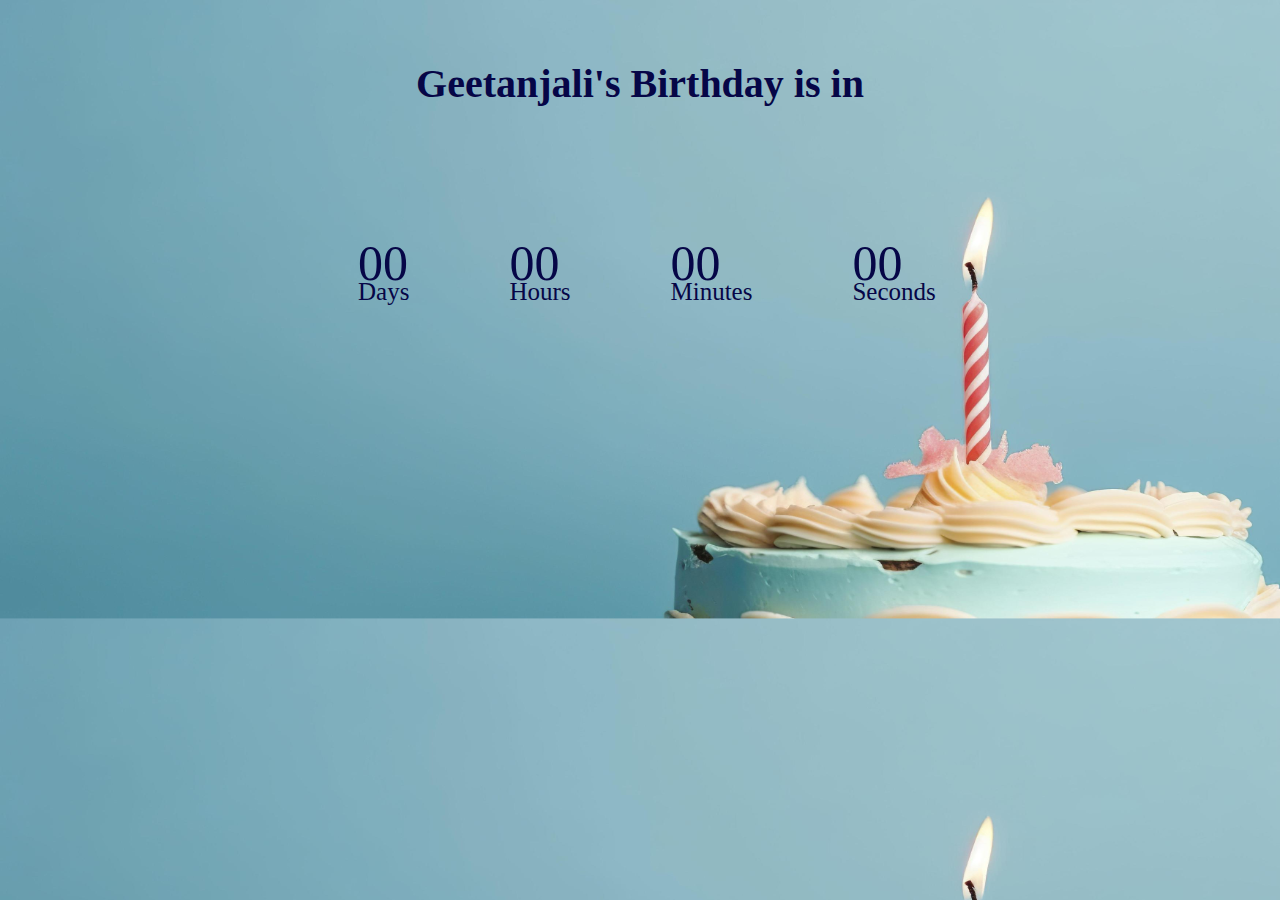
<file: index.html>
<!DOCTYPE html>
<html lang="en">
<head>
    <meta charset="UTF-8">
    <meta name="viewport" content="width=device-width, initial-scale=1.0">
    <title>My Birthday 2024</title>
    <link rel="stylesheet" href="countdown.css"></link>
</head>
<div>
<div class="container">
    <h1>Geetanjali's Birthday is in</h1>
    <div class="launch-time">
        <div>
            <p id="day">00</p>
            <span>Days</span>
        </div>
        <div>
            <p id="hour">00</p>
            <span>Hours</span>
        </div>
        <div>
            <p id="minute">00</p>
            <span>Minutes</span>
        </div>
        <div>
            <p id="second">00</p>
            <span>Seconds</span>
        </div>
    </div>
</div>
</body>
<script>
    var birthdayDate=new Date("26 Jul,2025 00:00:00").getTime();
    var x= setInterval(function(){
        var todayDate=new Date().getTime();
        var days=birthdayDate-todayDate;

        var day=Math.floor(days/(1000*60*60*24));
        var hours=Math.floor((days % (1000*60*60*24))/(1000*60*60));
        var minutes=Math.floor((days % (1000*60*60))/(1000*60));
        var seconds=Math.floor((days % (1000*60))/1000);

        document.getElementById("day").innerHTML=day;
        document.getElementById("hour").innerHTML=hours;
        document.getElementById("minute").innerHTML=minutes;
        document.getElementById("second").innerHTML=seconds;

        if(days<0){
            clearInterval(x);
        document.getElementById("day").innerHTML="00";
        document.getElementById("hour").innerHTML="00";
        document.getElementById("minute").innerHTML="00";
        document.getElementById("second").innerHTML="00";

        }
    },1000);
</script>
</html>
</file>
<file: countdown.css>
body{
    background-image: url(bg.jpeg);
    background-size:100% 170%;
    color: rgb(6, 6, 71);
}

.launch-time{
    display:inline-flex;
    margin-left: 300px;
}

.container h1{
    text-align: center; 
    margin-top: 60px;
    font-size: 40px;
}

.launch-time div{
    flex-basis: 100px;
    padding:50px;
}

.launch-time div p{
    font-size: 50px;
    margin-bottom: -14px;
}

.launch-time div span{
    font-size: 25px;
    margin-bottom: -14px;
}
</file>
